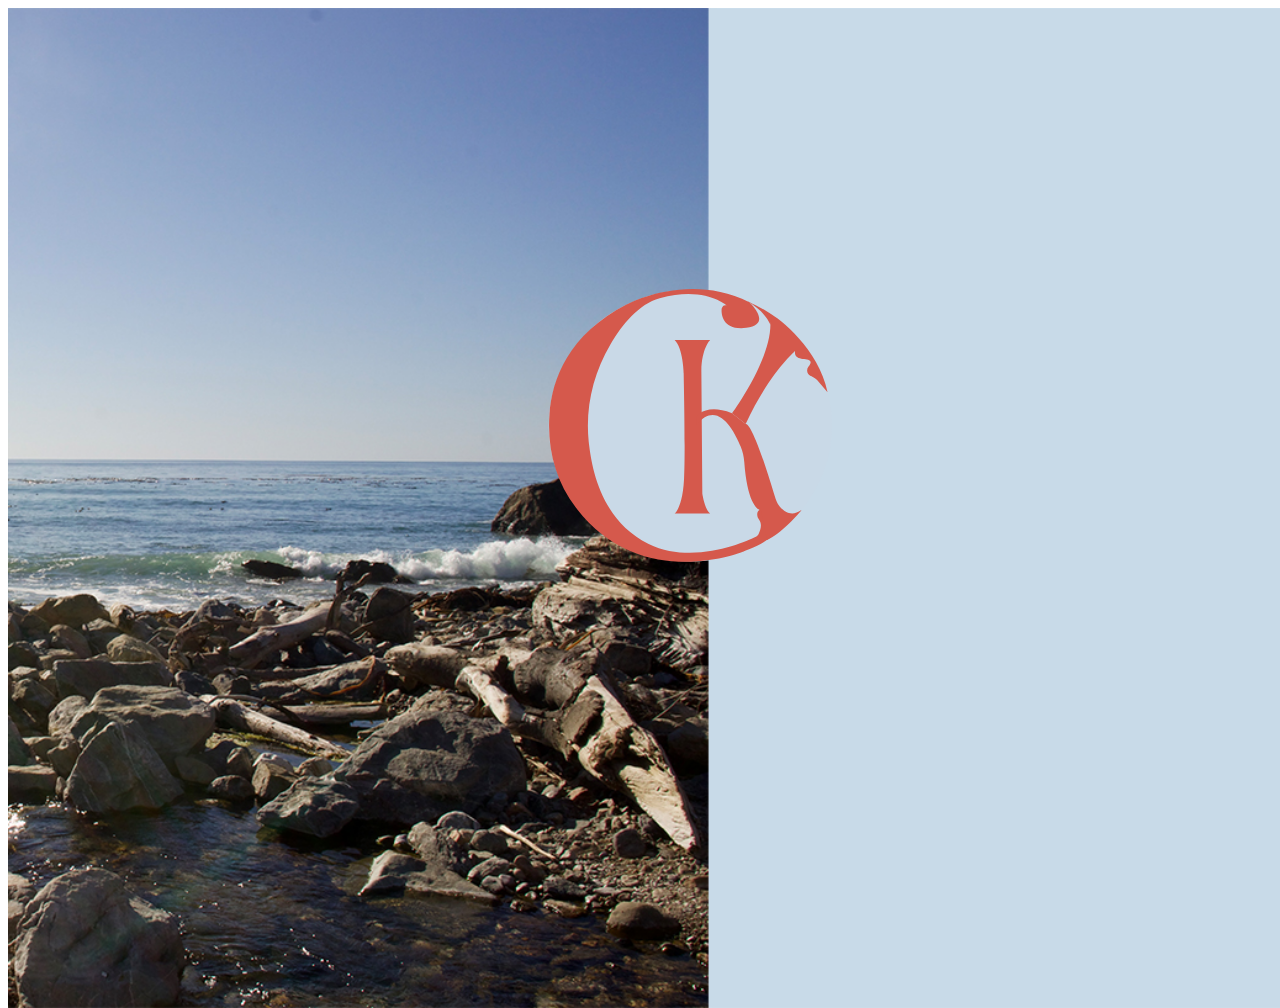
<file: index.html>
<!DOCTYPE html>
<!--[if lt IE 7]>      <html class="no-js lt-ie9 lt-ie8 lt-ie7"> <![endif]-->
<!--[if IE 7]>         <html class="no-js lt-ie9 lt-ie8"> <![endif]-->
<!--[if IE 8]>         <html class="no-js lt-ie9"> <![endif]-->
<!--[if gt IE 8]>      <html class="no-js"> <!--<![endif]-->
<html>
    <head>
        <meta charset="utf-8">
        <meta http-equiv="X-UA-Compatible" content="IE=edge">
        <title>Chloe Killilea Portfolio</title>
        <meta name="description" content="Chloe Killilea's Design Portfolio">
        <meta name="viewport" content="width=device-width, initial-scale=1">
        <link rel="stylesheet" href="css/style.css">
    </head>
    <body>
        <!--[if lt IE 7]>
            <p class="browsehappy">You are using an <strong>outdated</strong> browser. Please <a href="#">upgrade your browser</a> to improve your experience.</p>
        <![endif]-->
    <main id="splash">
        <div class="flexsplashpage">
            <img src="img/splishsplash.jpg">
<!--            <img src="img/finaltakeatthis.jpg">
            <img src="img/bigsurwaves.jpg" alt="beach shore with waves and rocks">
            <img src="img/bluewavesplash.jpg" alt="baby blue color">
-->
        </div>
        <section>
            <a href="work.html" class="splashlinklogo">
                <img src="img/cklogo.svg" alt="ck circle logo">
            </a>
        </section>



    </main>
    </body>
</html>
</file>
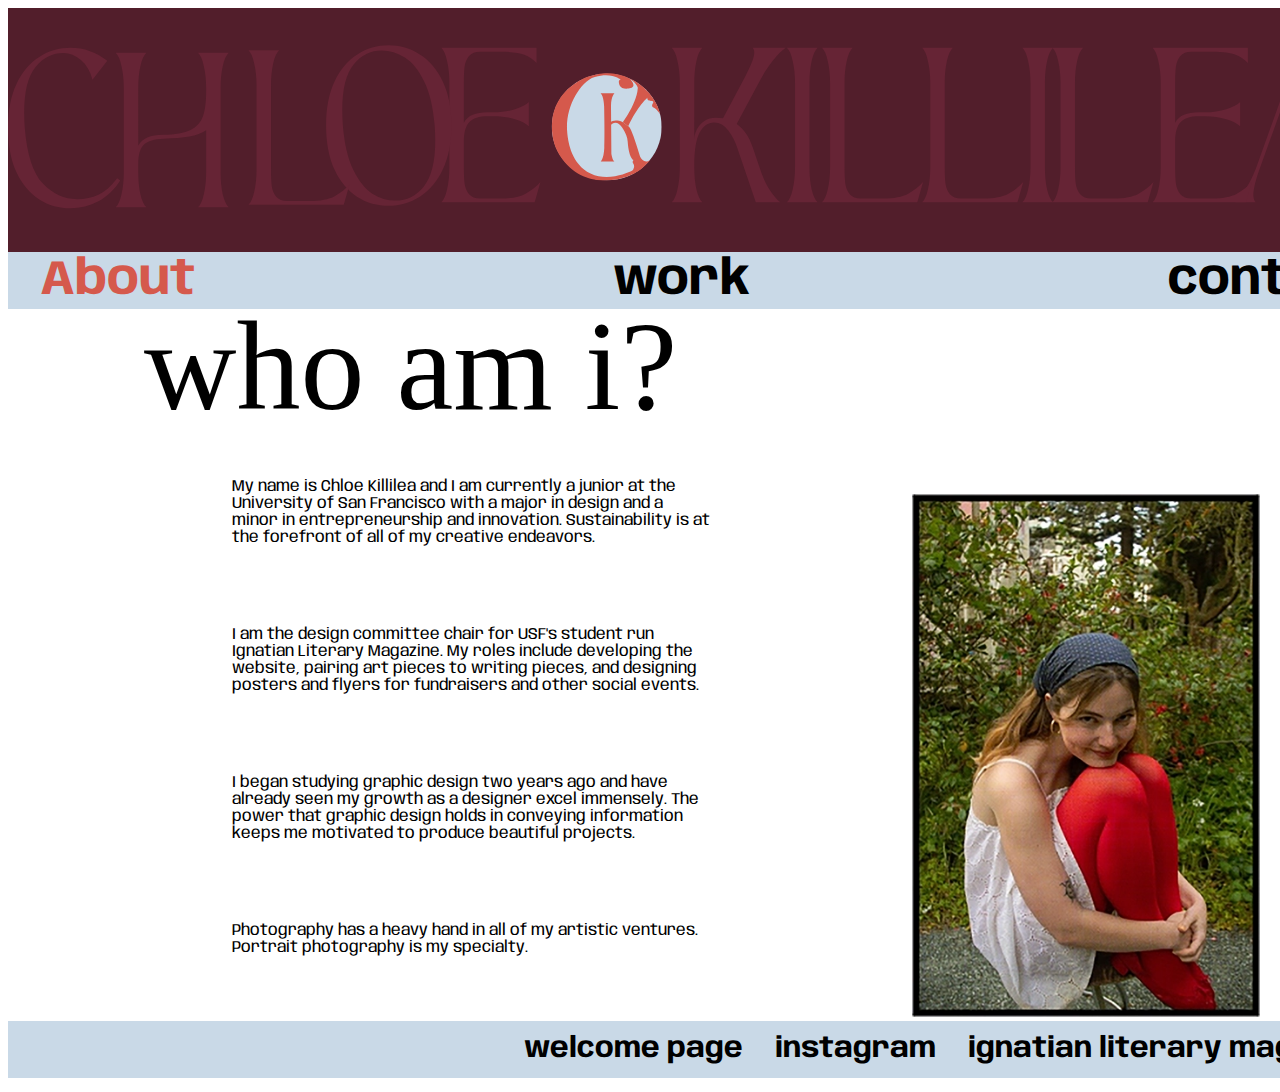
<file: about.html>
<!DOCTYPE html>
<!--[if lt IE 7]>      <html class="no-js lt-ie9 lt-ie8 lt-ie7"> <![endif]-->
<!--[if IE 7]>         <html class="no-js lt-ie9 lt-ie8"> <![endif]-->
<!--[if IE 8]>         <html class="no-js lt-ie9"> <![endif]-->
<!--[if gt IE 8]>      <html class="no-js"> <!--<![endif]-->
<html>
    <head>
        <meta charset="utf-8">
        <meta http-equiv="X-UA-Compatible" content="IE=edge">
        <title>About Chloe</title>
        <meta name="description" content="Chloe Killilea's Design Portfolio">
        <meta name="viewport" content="width=device-width, initial-scale=1">
        <link rel="stylesheet" href="css/style.css">
    </head>
    <body>
        <!--[if lt IE 7]>
            <p class="browsehappy">You are using an <strong>outdated</strong> browser. Please <a href="#">upgrade your browser</a> to improve your experience.</p>
        <![endif]-->
    <header>
        <img src="img/chloekillilealogo.svg" alt="chloe killilea design logo">
            <nav>
                <a href="about.html">
                     <h1 class="selected">About</h1>
                </a>
                <a href="work.html">
                     <h1>work</h1>
                </a>
                <a href="contact.html">
                     <h1>contact</h1>
                </a>
            </nav>
    </header>
    <main class="about">
        <section>
            <h1 class="bigtext">who am i?</h1>
            <p class="about">My name is Chloe Killilea and I am currently a junior at the University of San Francisco with a major in design and a minor in entrepreneurship and innovation. Sustainability is at the forefront of all of my creative endeavors.</p>
            <p>I am the design committee chair for USF's student run Ignatian Literary Magazine. My roles include developing the website, pairing art pieces to writing pieces, and designing posters and flyers for fundraisers and other social events.</p>
            <p>I began studying graphic design two years ago and have already seen my growth as a designer excel immensely. The power that graphic design holds in conveying information keeps me motivated to produce beautiful projects.</p>
            <p>Photography has a heavy hand in all of my artistic ventures. Portrait photography is my specialty.</p>
        </section>
        <section>
            <img src="img/portraitmoi.webp" class="portrait" alt="chloe sitting on a stool outside">
        </section>

    </main>
    <footer>
        <a href="index.html">
            <h3>welcome page</h3>
        </a>
        <a href="https://www.instagram.com/poisongarden.design/" target="blank">
            <h3>instagram</h3>
        </a>
        <a href="https://ignatianlitmag.com/" target="blank">
            <h3>ignatian literary magazine</h3>
        </a>
    </footer>
    </body>
</html>
</file>
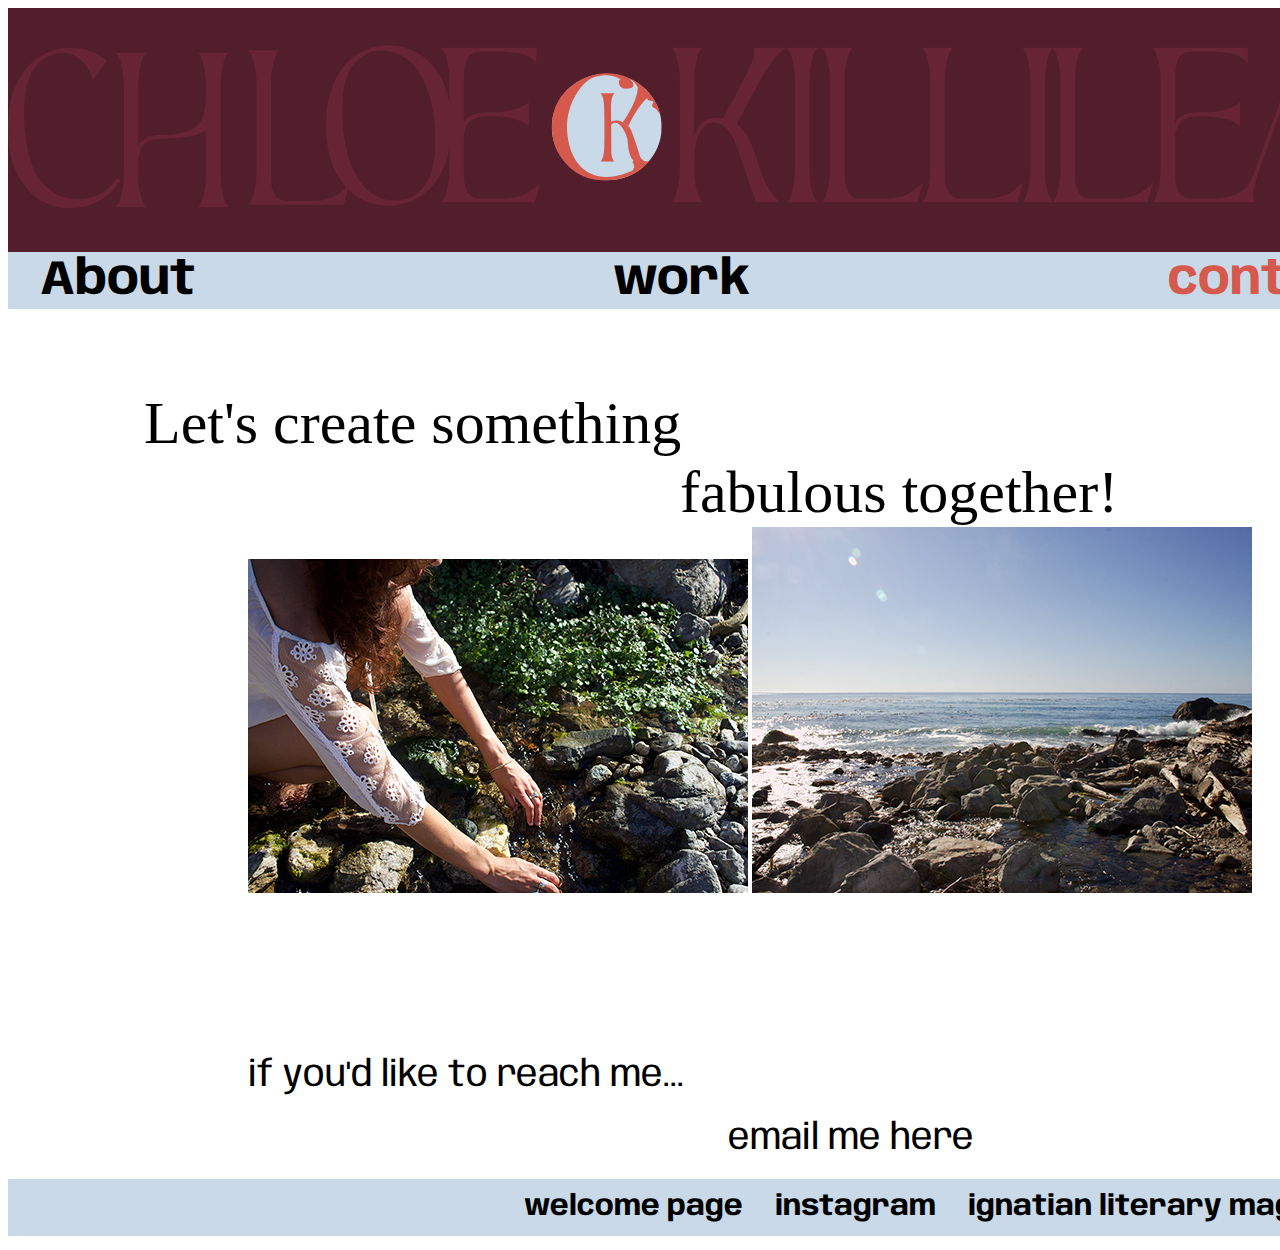
<file: contact.html>
<!DOCTYPE html>
<!--[if lt IE 7]>      <html class="no-js lt-ie9 lt-ie8 lt-ie7"> <![endif]-->
<!--[if IE 7]>         <html class="no-js lt-ie9 lt-ie8"> <![endif]-->
<!--[if IE 8]>         <html class="no-js lt-ie9"> <![endif]-->
<!--[if gt IE 8]>      <html class="no-js"> <!--<![endif]-->
<html>
    <head>
        <meta charset="utf-8">
        <meta http-equiv="X-UA-Compatible" content="IE=edge">
        <title>Contact Chloe </title>
        <meta name="description" content="Chloe Killilea's Design Portfolio">
        <meta name="viewport" content="width=device-width, initial-scale=1">
        <link rel="stylesheet" href="css/style.css">
    </head>
    <body>
        <!--[if lt IE 7]>
            <p class="browsehappy">You are using an <strong>outdated</strong> browser. Please <a href="#">upgrade your browser</a> to improve your experience.</p>
        <![endif]-->
    <header>
        <img src="img/chloekillilealogo.svg" alt="chloe killilea design logo">
        <nav>
            <a href="about.html">
                <h1>About</h1>
            </a>
            <a href="work.html">
                <h1>work</h1>
            </a>
            <a href="contact.html">
                <h1 class="selected">contact</h1>
            </a>
        </nav>
    </header>
    <main>
        <section>
            <div class="lcs">Let's create something</div>
            <div class="ft">fabulous together!</div>
        </section>
        <section>
            <img src="img/handsincreek.jpg" class="handphoto" alt="woman putting her hands in a creek">
            <img src="img/wavesrocks.jpg" alt="ocean shoreline with rocks and waves">
        </section>
        <section>
            <div class="or">
                if you'd like to reach me...
            </div>
        </section>
        <a href="mailto:ckkillilea@dons.usfca.edu" target="blank">
            <div class="email">email me here</div>
        </a>
    </main>
    <footer>
        <a href="index.html">
            <h3>welcome page</h3>
        </a>
        <a href="https://www.instagram.com/poisongarden.design/" target="blank">
            <h3>instagram</h3>
        </a>
        <a href="https://ignatianlitmag.com/" target="blank">
            <h3>ignatian literary magazine</h3>
        </a>
    </footer>
    </body>
</html>
</file>
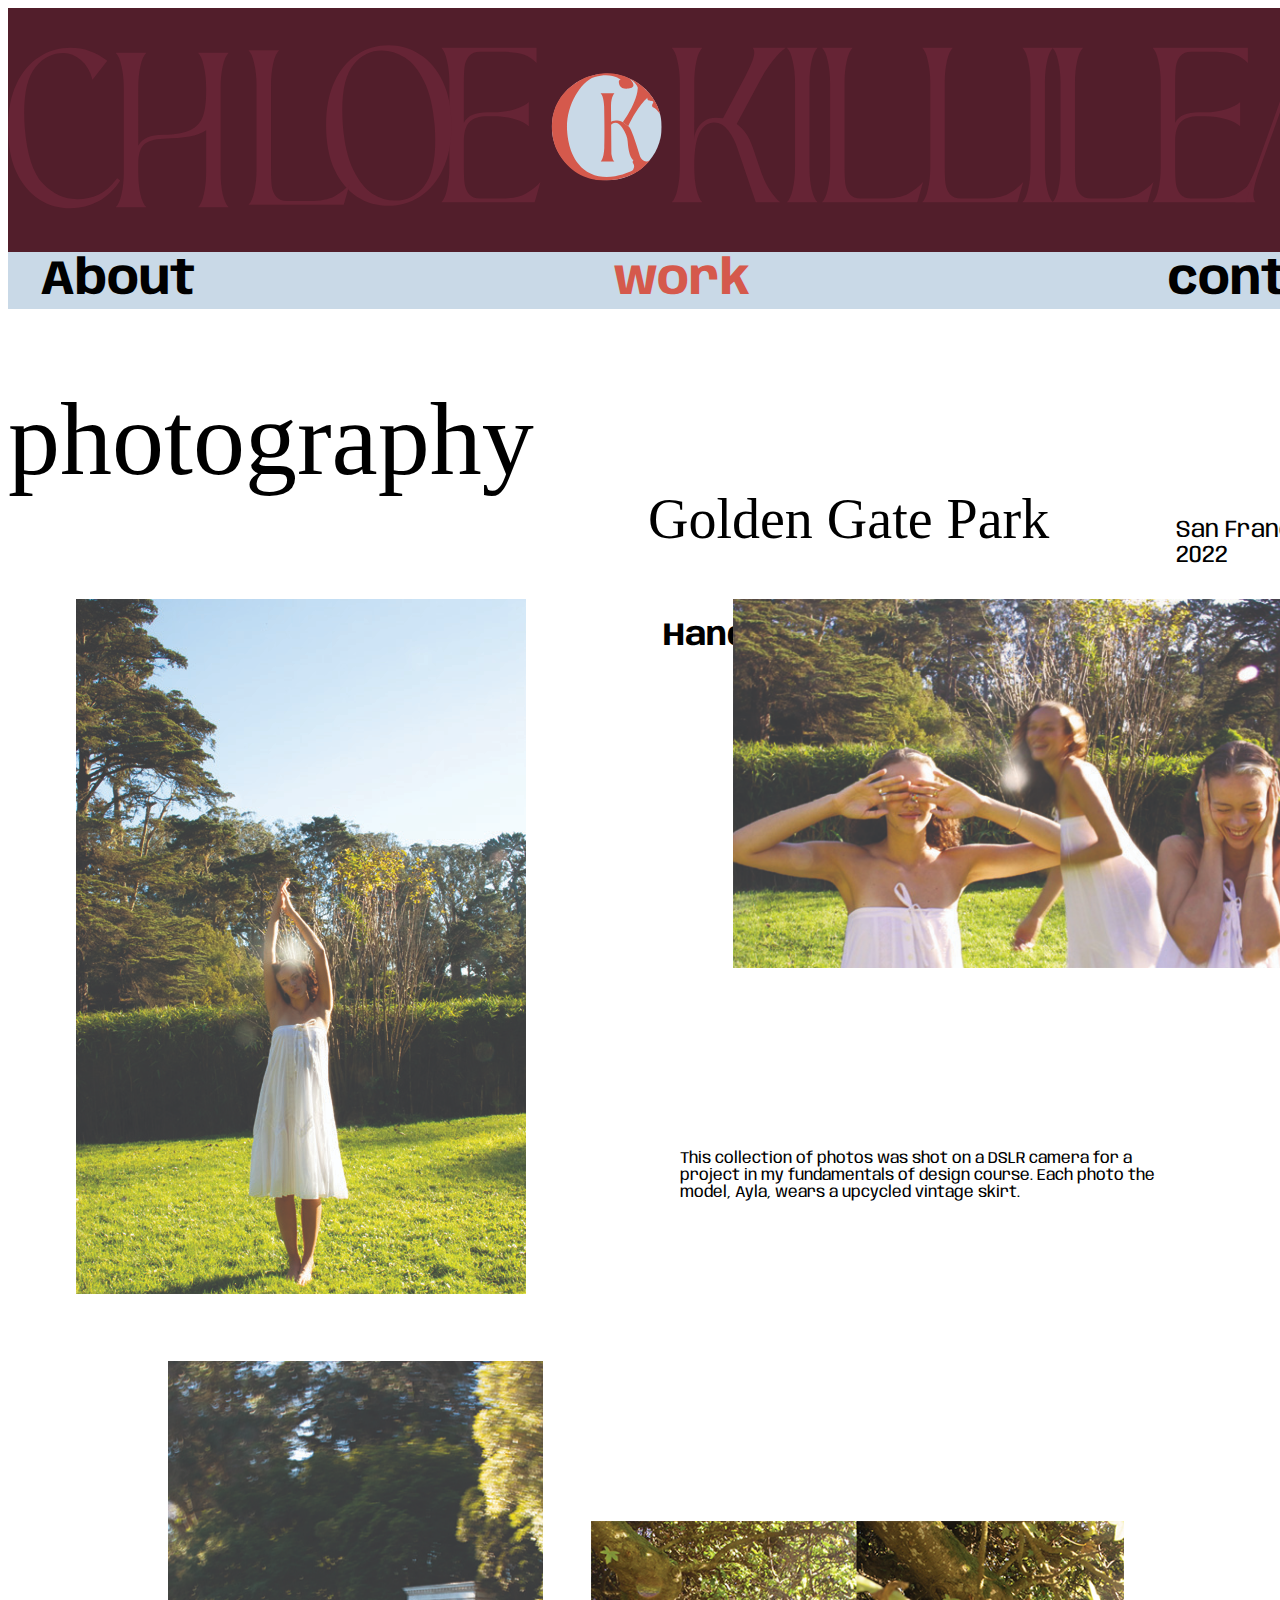
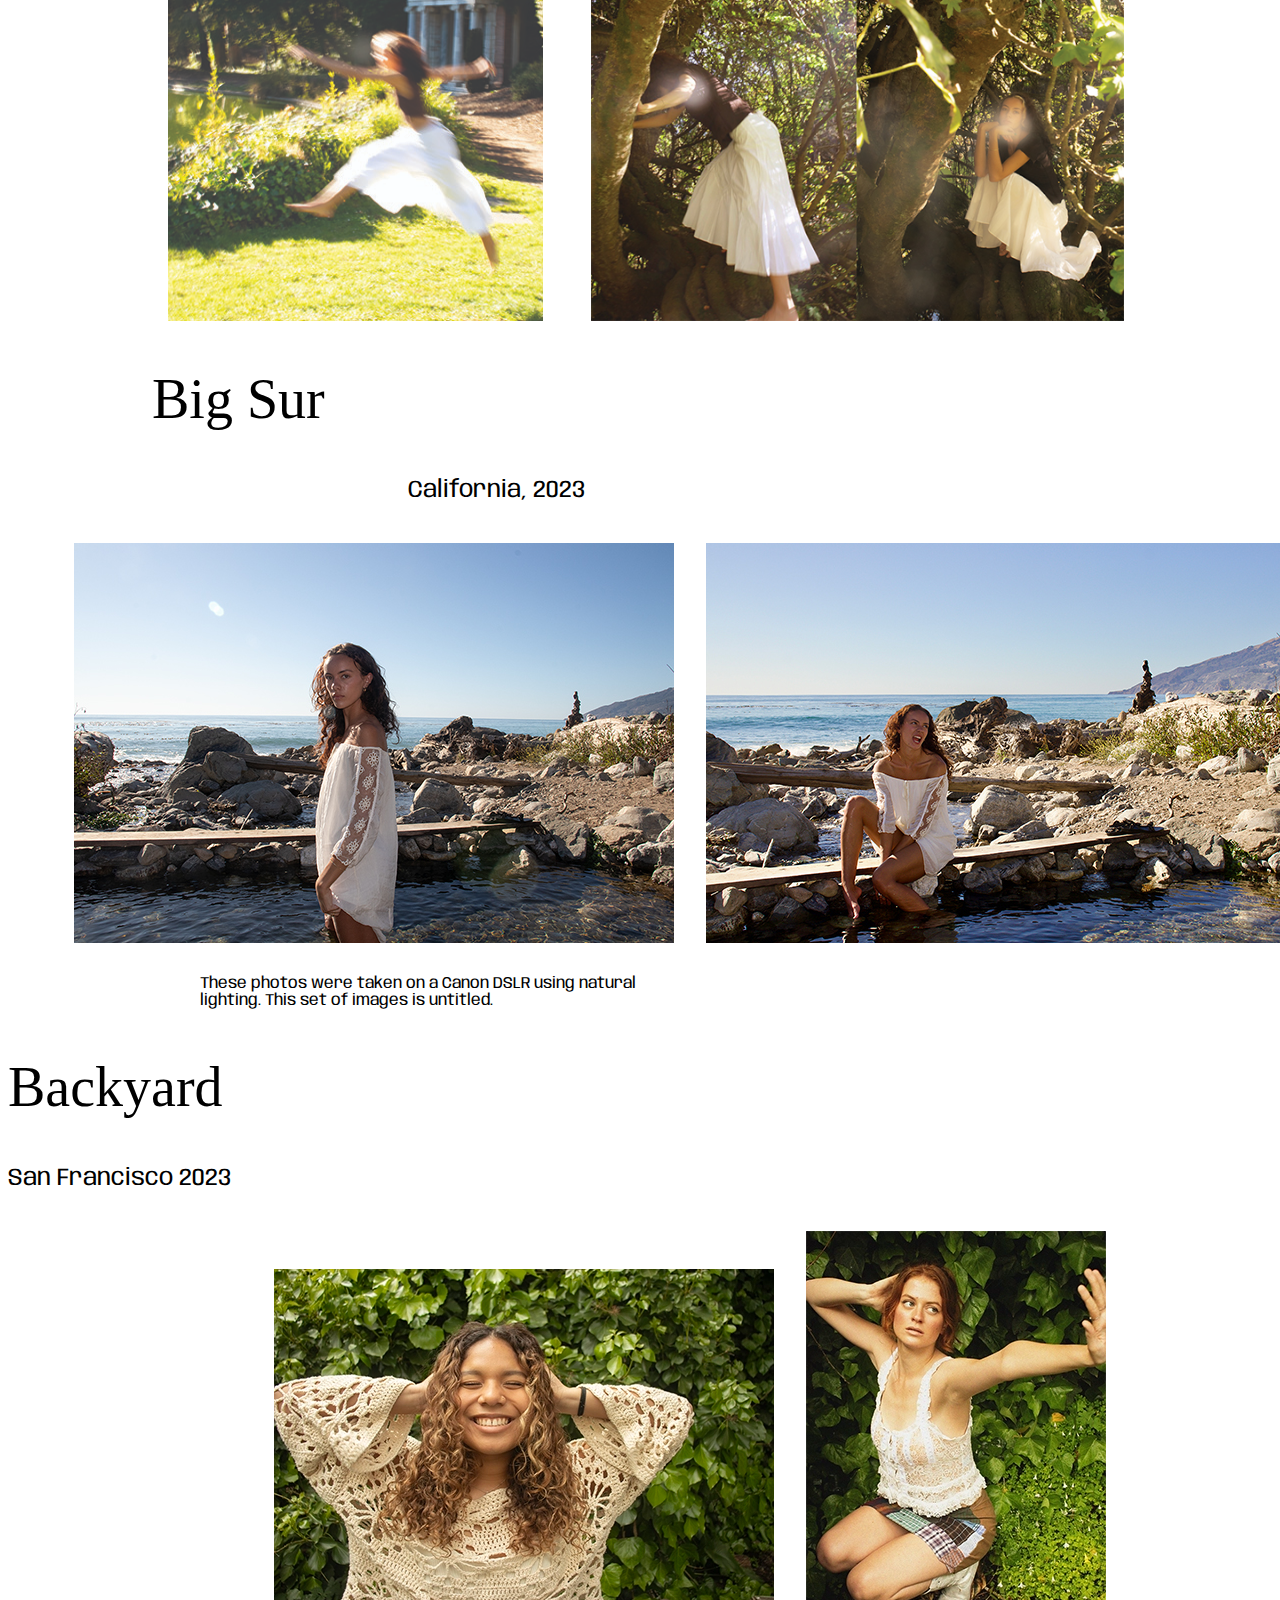
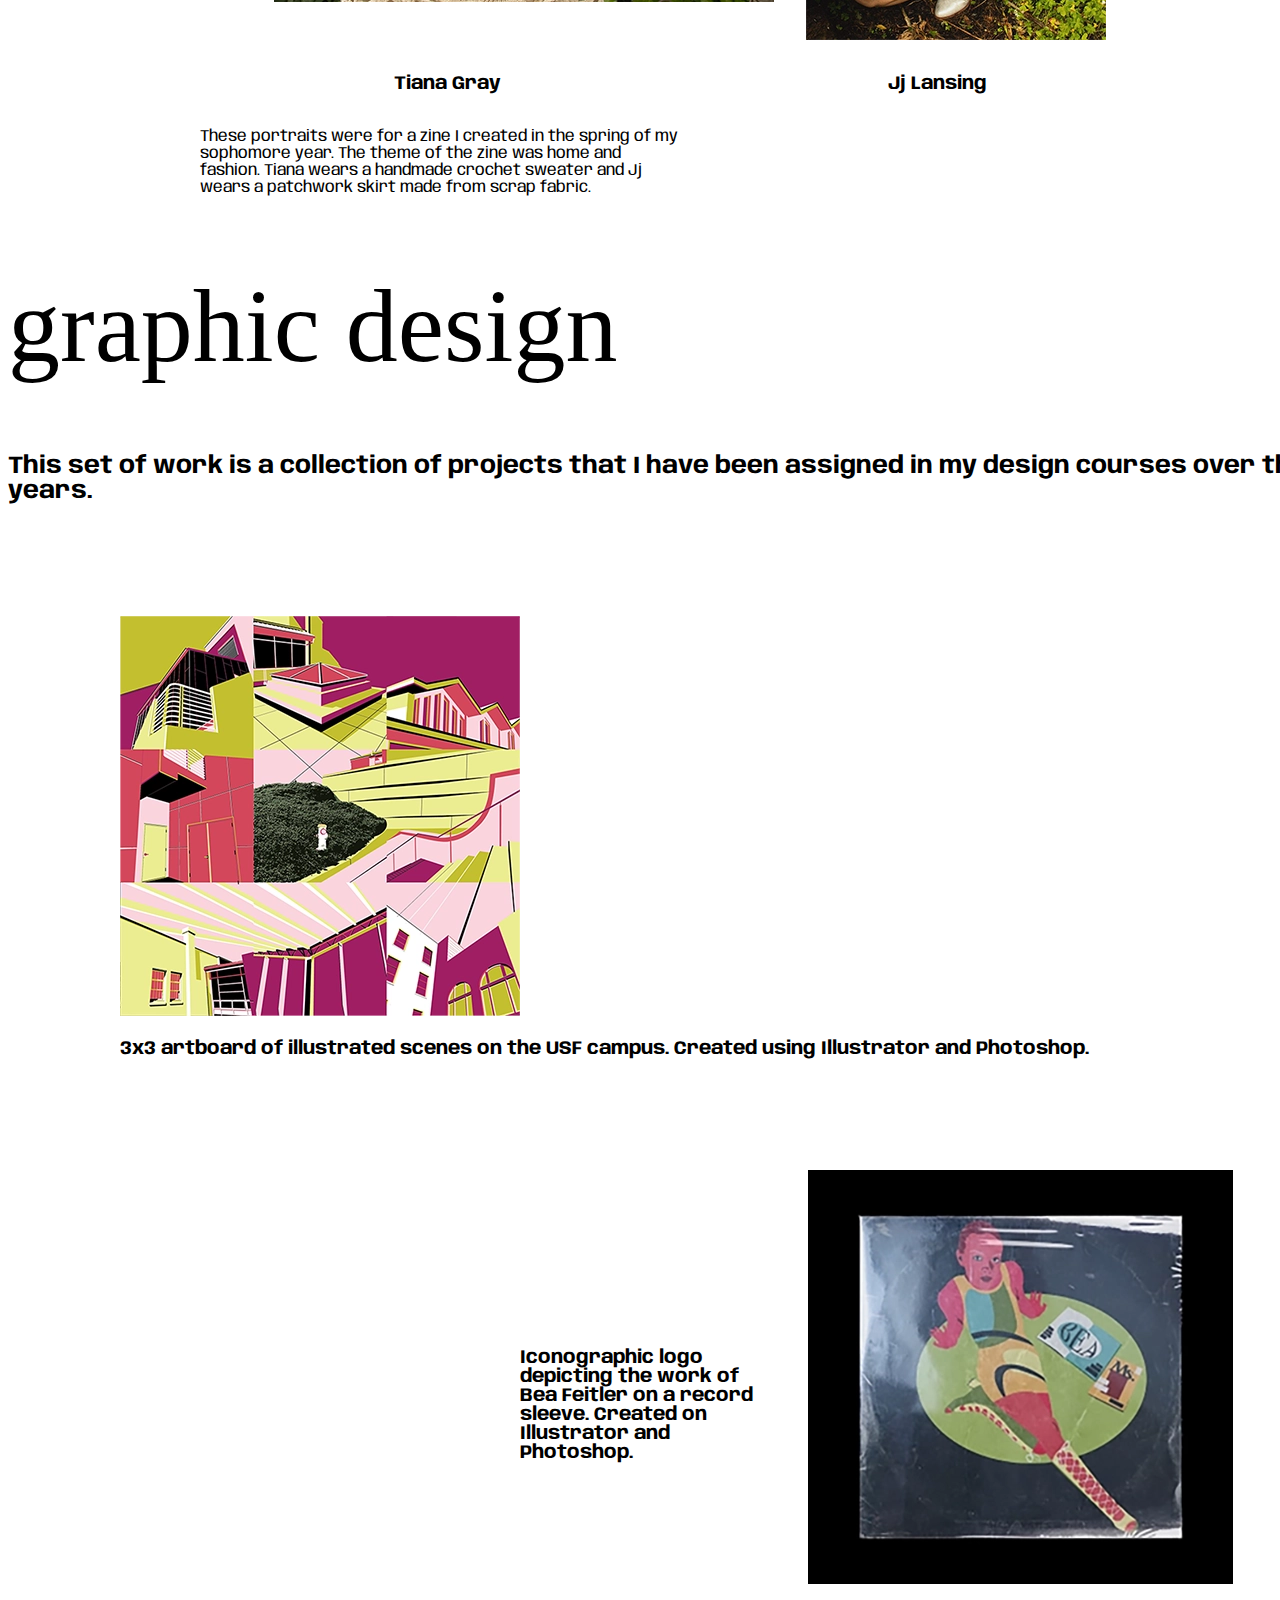
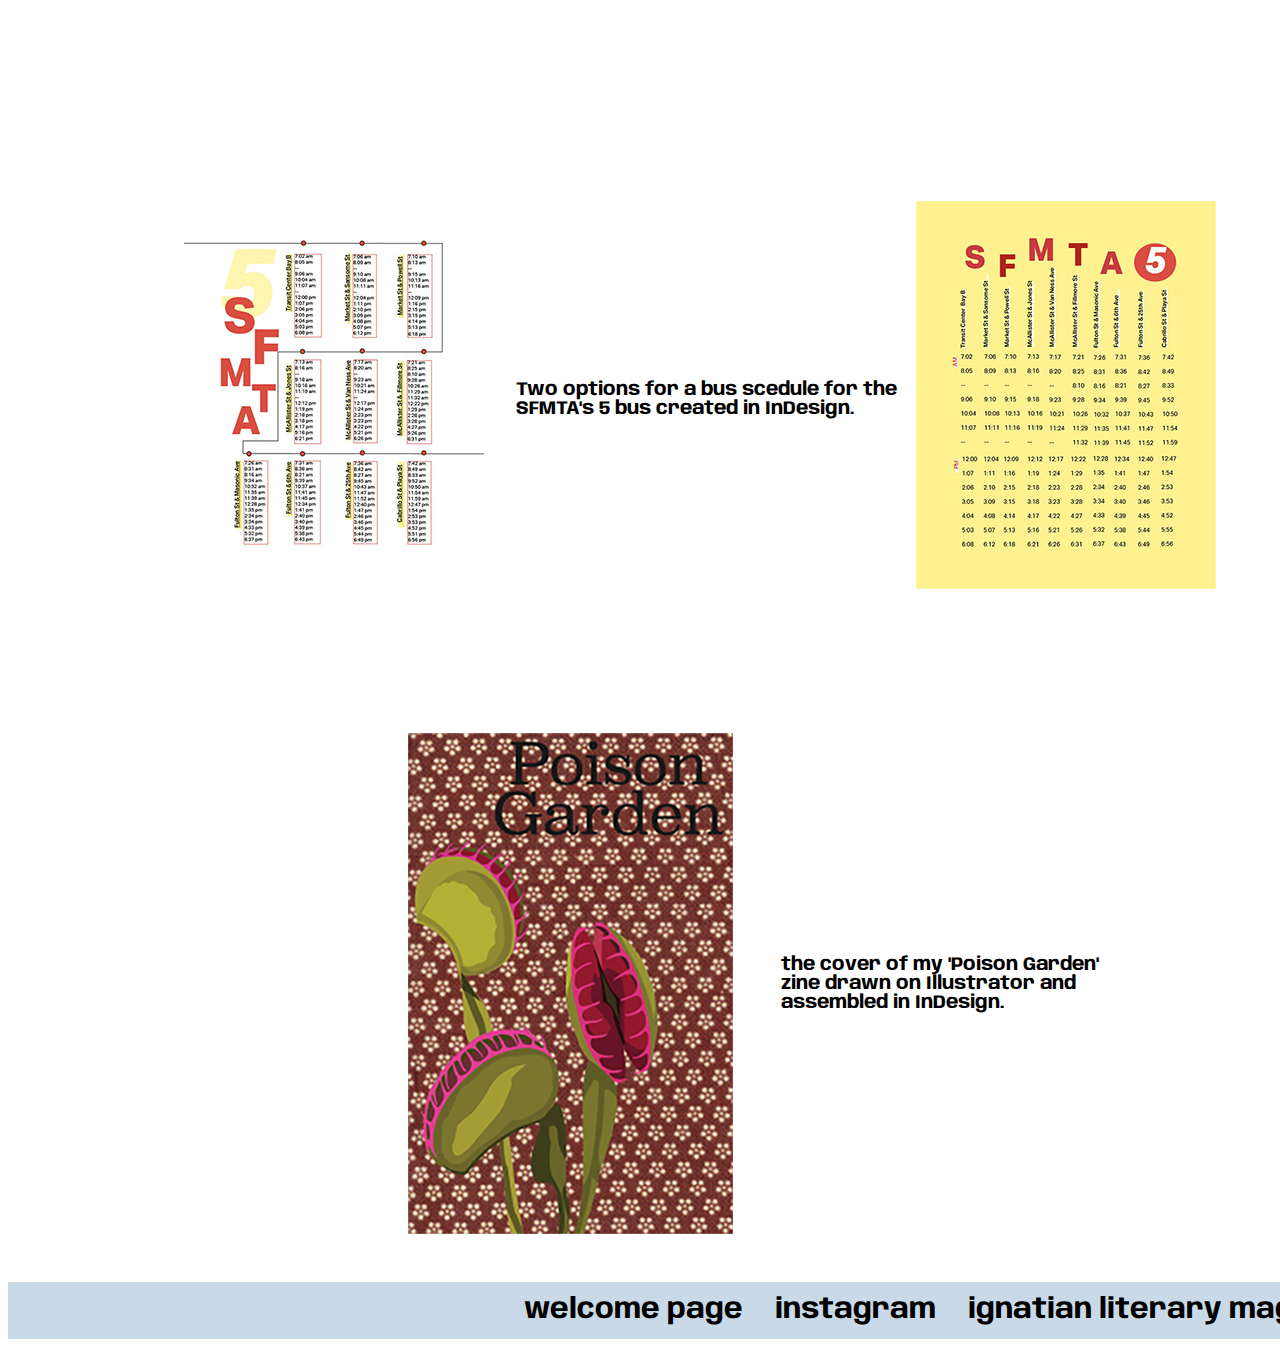
<file: work.html>
<!DOCTYPE html>
<!--[if lt IE 7]>      <html class="no-js lt-ie9 lt-ie8 lt-ie7"> <![endif]-->
<!--[if IE 7]>         <html class="no-js lt-ie9 lt-ie8"> <![endif]-->
<!--[if IE 8]>         <html class="no-js lt-ie9"> <![endif]-->
<!--[if gt IE 8]>      <html class="no-js"> <!--<![endif]-->
<html>
    <head>
        <meta charset="utf-8">
        <meta http-equiv="X-UA-Compatible" content="IE=edge">
        <title>Portfolio Work</title>
        <meta name="description" content="Chloe Killilea's Design Portfolio">
        <meta name="viewport" content="width=device-width, initial-scale=1">
        <link rel="stylesheet" href="css/style.css">
    </head>
    <body>
        <!--[if lt IE 7]>
            <p class="browsehappy">You are using an <strong>outdated</strong> browser. Please <a href="#">upgrade your browser</a> to improve your experience.</p>
        <![endif]-->
    <header>
        <img src="img/chloekillilealogo.svg" alt="chloe killilea design logo">
        <nav>
            <a href="about.html">
                <h1>About</h1>
            </a>
            <a href="work.html">
                <h1 class="selected">work</h1>
            </a>
            <a href="contact.html">
                <h1>contact</h1>
            </a>
        </nav>
    </header>
    <main>
        <section>
            <h1 class="medium">photography</h1>
                    <h2 class="ggp">Golden Gate Park</h2>
                    <h3 class ="sf2022">San Francisco 2022</h3>
                    <section class="firsttwophotos">
                        <img src="img/handsinhalo.jpg" alt="woman with a halo orb above her head">
                        <h1>Hands in a Halo</h1>
                        <img src="img/hearnoevil.jpg" class="threeimg"alt="three versions of a woman covering her ears, eyes, and laughing">
                    </section>
                    <section class="ggparagraph">
                        <p>
                            This collection of photos was shot on a DSLR camera for a project in my fundamentals of design course. Each photo the model, Ayla, wears a upcycled vintage skirt.
                        </p>
                    </section>
                    <section class="othertwophotos">
                        <img src="img/leapaway.jpg" alt="woman leaping on grass">
                        <img src="img/climbingtree.jpg" class ="treeimg" alt="woman climbing into a tree and then sitting down in it">
                    </section>
        </section>
        <section>
            <h2 class="bigsur">Big Sur</h2>
            <h3 class="bscal">California, 2023</h3>
                <section class="flexbigsur">
                    <img src="img/newpond.jpg" alt="woman standing sideways in an ocean creek">
                    <img src="img/pondscream.jpg" alt="woman sitting on a plank screaming in a creak">
                </section>
                <section>
                    <p>These photos were taken on a Canon DSLR using natural lighting. This set of images is untitled.</p>
                </section>
        </section>
        <section>
            <h2 class="backyard">Backyard</h2>
            <h3 class="bysf">San Francisco 2023</h3>
            <section class="backflex">
                <img src="img/tiana.webp" alt="woman screaming and smiling portrait">
                <img src="img/jj.webp" alt="woman posing">
            </section>
            <section class="backtextflex">
                <h3>Tiana Gray</h3>
                <h3>Jj Lansing</h3>
            </section>
            <section>
                <p class="backparapgraph">These portraits were for a zine I created in the spring of my sophomore year. The theme of the zine was home and fashion. Tiana wears a handmade crochet sweater and Jj wears a patchwork skirt made from scrap fabric.
                </p>
            </section>
        </section>

        <section>
            <h1 class="medium">graphic design</h1>
            <h2>This set of work is a collection of projects that I have been assigned in my design courses over the years.</h2>
            <section class="archproj">
                <img src="img/archproj.webp" alt="nine art boards of neon illustrated architecture sites around campus">
                <h3>3x3 artboard of illustrated scenes on the USF campus. Created using Illustrator and Photoshop.</h3>
            </section>
            <section class="bea">
                <img src="img/bearecord.webp" alt="record sleeve with woman sitting down art pop style">
                <h3>Iconographic logo depicting the work of Bea Feitler on a record sleeve. Created on Illustrator and Photoshop.</h3>
            </section>
                <section class="muni">
                <img src="img/whitebusscehdule.jpg" alt="sfmta bus 5 schedule">
                <h3 class="munitext">Two options for a bus scedule for the SFMTA's 5 bus created in InDesign.</h3>                
                <img src="img/yellowbusscehdule.jpg" alt="sfmta bus 5 schedule">
                </section>
            </section>
            <section class="zine">
                <img src="img/zinecover.png" alt="poison garden zine cover">  
                <h3>the cover of my 'Poison Garden' zine drawn on Illustrator and assembled in InDesign. </h3>           
            </section>
    </main>
    <footer>
        <a href="index.html">
            <h3>welcome page</h3>
        </a>
        <a href="https://www.instagram.com/poisongarden.design/" target="blank">
            <h3>instagram</h3>
        </a>
        <a href="https://ignatianlitmag.com/" target="blank">
            <h3>ignatian literary magazine</h3>
        </a>
    </footer>
    </body>
</html>
</file>
<file: css/style.css>
@import url('https://fonts.googleapis.com/css2?family=Anybody:ital@0;1&display=swap');
@font-face {
    font-family: 'aesthetic-regular';
    src: url('fonts/aesthetic-regular.ttf');
}
html {
    font-size: 16px;

    @font-face {
        font-family: 'aesthetic-regular';
        src: url('fonts/aesthetic-regular.ttf');
    }
}
body {
    max-width: 85.3rem;
    max-width: fit-content;
    width: fit-content;
    height: 16rem;
    flex-shrink: 0;
    font-family:'Anybody', sans-serif;
} 
main {
    max-width: 85.3rem;
}
header {
    max-width: 85.3rem;
    background-color: #521E2B;
    flex-shrink: 0;
    }
header img {
    width: 85.3rem;
    height: 15rem;
    margin: auto;
}
nav {
    display: flex;
    align-items: center;
    justify-content: space-between;
    font-family: 'Anybody', sans-serif;
    max-width: 85.3rem;
    height: 3.5625rem;
    flex-shrink: 0;
    background-color: #C9D9E7;

}
footer {
    display:flex;
    align-items: center;
    justify-content: flex-end;
    width: 85.3rem;
    height: 3.5625rem;
    flex-shrink: 0;
    background-color: #C9D9E7;

}
#splash {
    background-image: url"img/splashbackground.jpg" no repeat center center;
    max-width: 85.3rem;
    width:85.3rem;
    height: 48rem;
    background-position: left;
    background-attachment: fixed;
    position: absolute;
}
.splashlinklogo {
    display:block;
    width: 17.75rem;
    height: 17.125rem;
    margin-top: -45rem;
    margin-left: auto;
    margin-right: auto;

}
.bigtext {
    margin-left: 8.5rem;
    margin-top: 4rem;
    margin-right: 31rem;
    color: #000;
    font-family: Aesthetic;
    font-size: 8rem;
    font-style: normal;
    font-weight: 400;
    line-height: normal;
}
.portrait {
    margin-left: 56.5rem;
    margin-right: 9.25rem;
    margin-top: -60rem;
    width: 21.75rem;
    height: 32.6875rem;
}
.about {
    margin-top: -5rem;
}
p {
    width: 30rem;
    flex-shrink: 0;
    margin-left: 12rem;
    }
.ggp {
    width: 54.375rem;
    flex-shrink: 0;
    color: #000;
    font-family: Aesthetic;
    font-size: 3.5rem;
    font-style: normal;
    font-weight: 400;
    line-height: normal;
    margin-left: 40rem;
    margin-top:-5rem;
}
.sf2022 {
    color: #000;
    font-family: Anybody;
    font-size: 1.5rem;
    font-style: normal;
    font-weight: 400;
    line-height: normal;
    height: 3.5625rem;
    flex-shrink: 0;
    margin-left: 73rem;
    margin-top:-5rem;
}
.bigsur {
    flex-shrink: 0;
    color: #000;
    font-family: Aesthetic;
    font-size: 3.5rem;
    font-style: normal;
    font-weight: 400;
    line-height: normal;
    margin-left: 9rem;
}
.bscal {
    color: #000;
    font-family: Anybody;
    font-size: 1.5rem;
    font-style: normal;
    font-weight: 400;
    line-height: normal;
    margin-left: 25rem;
}
.backyard {
    flex-shrink: 0;
    color: #000;
    font-family: Aesthetic;
    font-size: 3.5rem;
    font-style: normal;
    font-weight: 400;
    line-height: normal;
}
.bysf {
    color: #000;
    font-family: Anybody;
    font-size: 1.5rem;
    font-style: normal;
    font-weight: 400;
    line-height: normal;
}
a {
    font-family: 'Anybody', sans-serif;
    font-size: 1.5rem;
    font-style: normal;
    text-decoration: none;
    margin: 0 0 0 2rem;
    color: #000;
}
a:hover {
    color: #D5594C;
}
.selected {
    color: #D5594C;
}
.lcs {
    color: #000;
    font-family: Aesthetic;
    font-size: 3.75rem;
    font-style: normal;
    font-weight: 400;
    line-height: normal;
    margin-top: 5rem;
    margin-left: 8.5rem;
    }
.ft {
    color: #000;
    font-family: Aesthetic;
    font-size: 3.75rem;
    font-style: normal;
    font-weight: 400;
    line-height: normal;
    margin-left: 42rem;
}
.email {
    margin-left: 45rem;
    font-family: 'Anybody', sans-serif;
    font-size: 2.25rem;
    font-style: normal;
    text-decoration: none;
    color: #000;
    width: 15.5rem;
    height: 3.6875rem;
}
.email:hover {
    color: #D5594C;
}
div {
    display: flex;
}
.flexsplashpage {
    display: flex;
    width: 43.75rem;
    height: 62.5rem;
    flex-shrink: 0;

}
/*h5{
    width: 43.75rem;
    height: 62.5rem;
    flex-shrink: 0;
    background: #C9D9E7;
}*/
.or {
    color: #000;
    font-family: Anybody;
    font-size: 2.25rem;
    font-style: normal;
    font-weight: 400;
    line-height: normal;
    margin-top: 10rem;
    margin-left: 15rem;
}
.handphoto {
    margin-left: 15rem;
}
.about {
    align-items: center;
}
.about p {
    padding: 2rem;
}

.medium {
    flex-shrink: 0;
    color: #000;
    font-family: Aesthetic;
    font-size: 6.5rem;
    font-style: normal;
    font-weight: 400;
    line-height: normal;
    grid-column: 2/4;
}
.flexbigsur {
    display:flex;
    margin: auto;
    justify-content: center;
}
.flexbigsur img {
    padding: 1rem;
}
.backflex {
    max-width: 87.5rem;
    margin: auto;
    display:flex;
    justify-content: center;
}
.backflex h3 {
    width: fit-content;
    background-color: #D5594C;
}
.backflex img {
    padding:1rem;
    object-fit: none;
}
.backtextflex {
    display:flex;
    justify-content: space-evenly;
}
.backparagraph {
    width: 40rem;
    margin-left: 25rem;
}
.firsttwophotos {
    display: flex;
    justify-content: center;
    justify-content: space-around;
    object-fit: none;
}
.threeimg {
    width: 35.6875rem;
    height: 23.0625rem;
    flex-shrink: 0;
    margin-left: -20rem;
}
.othertwophotos {
    display:flex;
    object-fit: none;
    margin-left: 10rem;
    padding-top: 4rem;
    
}
.treeimg {
    height: 25rem;
    justify-content: space-around;
    justify-content: center;
    padding-left: 3rem;
    padding-top: 10rem;
}
.ggparagraph {
    width: 27.0625rem;
    height: 9.1875rem;
    margin-left: 30rem;
    margin-top: -10rem;
}
.archproj {
    pad: 2rem;
    margin: 7rem;
}
.bea {
    margin-left: 50rem;
}
.bea h3 {
    margin-left:-18rem;
    margin-top: -15rem;
    width: 15rem;
}
.muni {
    display: flex;
    align-content: center;
    padding-top: 20rem;
    margin-left: 11rem;
}
.muni h3 {
    width: 25rem;
    padding-top: 10rem;
    padding-left: 2rem;
}
.zine {
    margin-left: 25rem;
    display:flex;
    align-items: center;
    padding-top: 9rem;
    padding-bottom: 3rem;
}
.zine h3 {
    padding: 3rem;
    width:20rem;
}
</file>
